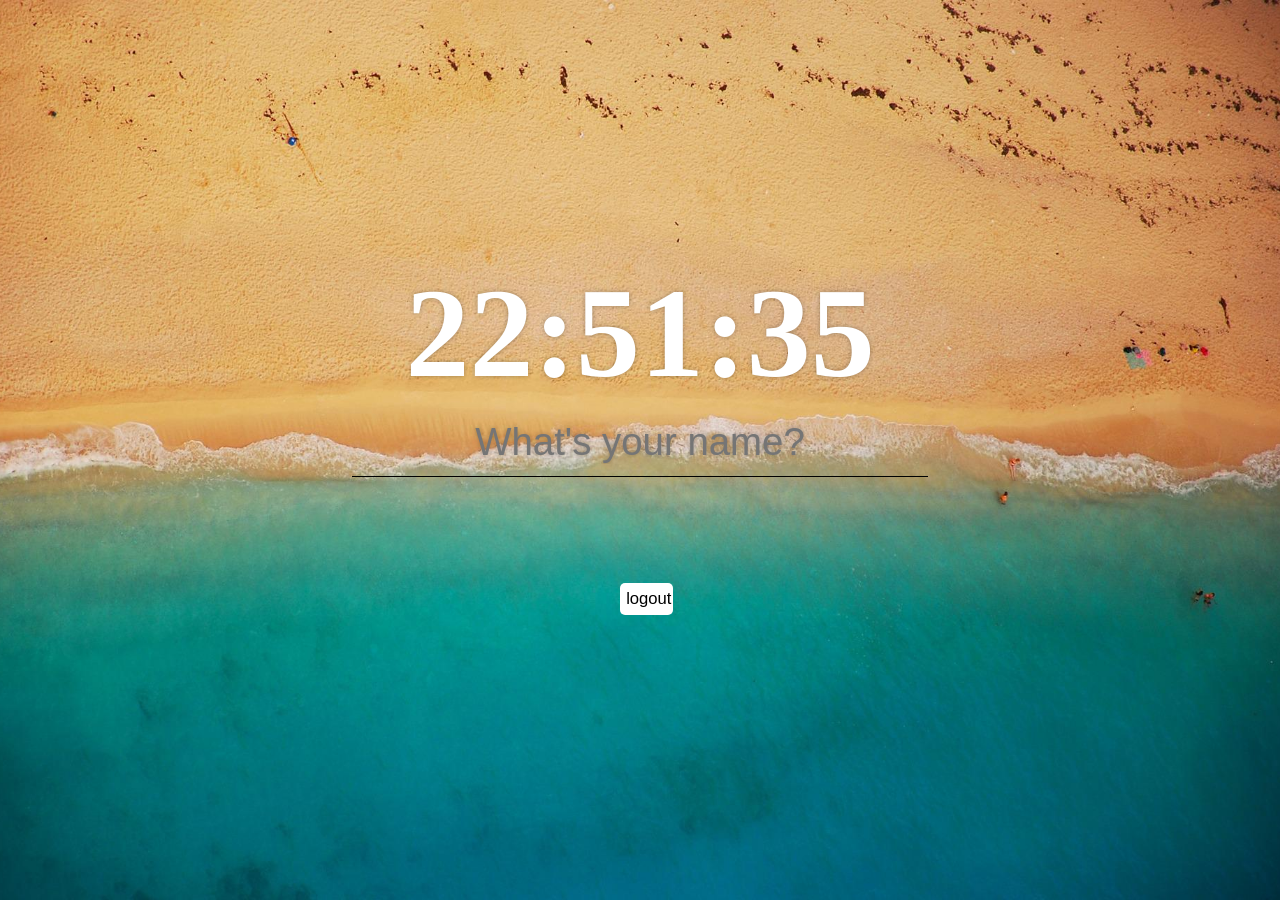
<file: momonton/index.html>
<html lang="en">
<head>
    <meta charset="UTF-8">
    <meta http-equiv="X-UA-Compatible" content="IE=edge">
    <meta name="viewport" content="width=device-width, initial-scale=1.0">
    <title>Document</title>
    <link rel="stylesheet" href="css/style.css">
</head>
<body>
    <div class="hero-text">
        <div class="grid-box">
            <h1 id="clock">00:00:00</h1>
            <form id="name-form">
                <input id="input-name" type="text" placeholder="What's your name?" required/>
            </form>
            <form id="email-form" class="hidden">
                <input id="input-email" type="text" placeholder="What's your email, user?" required/>
            </form>
            <form id="todo-form" class="hidden">
                <input type="text" placeholder="Write a To Do and Press Enter" required />
            </form>
            <ul id="todo-list" class="hidden"></ul>
            <form id="logout-form">
                <input type="submit" value="logout"></input>
            </form>
        </div>
    </div>
    <script src="js/clock.js"></script>
    <script src="js/login.js"></script>
    <script src="js/background.js"></script>
    <script src="js/todo.js"></script>
    <script src="js/weather.js"></script>
</body>
</html>
</file>
<file: momonton/css/style.css>
@charset "UTF-8";

/* reset css */
* {
    margin: 0px;
    padding: 0px;
    transition-duration: 0.3s;
}

ul, ol {
    list-style: none;
}

a {
    text-decoration: none
}

button,input[type="submit"] {
    background: white;
    border: transparent;
    border-radius: 5px;
    padding: 6px;
    font-size: 1.3vw;
    margin-left: 1vw;
    width: 10%;
}

/* background img */
body {
    background-repeat: no-repeat;
    background-attachment: fixed;
    background-position: center;
    background-size: cover;
}

.hidden{
    display: none;
}

.hero-text {
    text-align: center;
    position: absolute;
    top: 50%;
    left: 50%;
    transform: translate(-50%, -50%);
}

.grid-box {
    display: grid;
    height: 100vh;
}

h1#clock {
    font-size: 10vw;
    align-self: end;
    color: white;
    text-shadow: 0 0 5px #00000047;
}

#name-form input, #email-form input, #todo-form input {
    background: transparent;
    outline: transparent;
    border: transparent;
    padding: 1vw;
    font-size: 3vw;
    border-bottom: 1px solid black;
    width: 45vw;
    text-align: center;
    color: white;
    text-shadow: 0 0 5px #00000047;
}


#todo-form input::placeholder {
    color: white;
    text-shadow: 0 0 5px #00000047;
}

ul#todo-list {
    max-height: 15vw;
    color: white;
    text-shadow: 0 0 5px #00000047;
    font-size: 2vw;
    overflow-y: scroll;
    background: #0000001a;
    padding: 1vw 0;
}

ul#todo-list::-webkit-scrollbar{
    background-color: transparent;
    width: 6px;    
}

ul#todo-list::-webkit-scrollbar-thumb {
    background: white;
}

ul#todo-list li {
    display: flex;
    text-align: left;
    padding: 10px 30px;
}

ul#todo-list li p {
    width: 100%;
}

form#logout-form {
    padding: 2vw;
}
</file>
